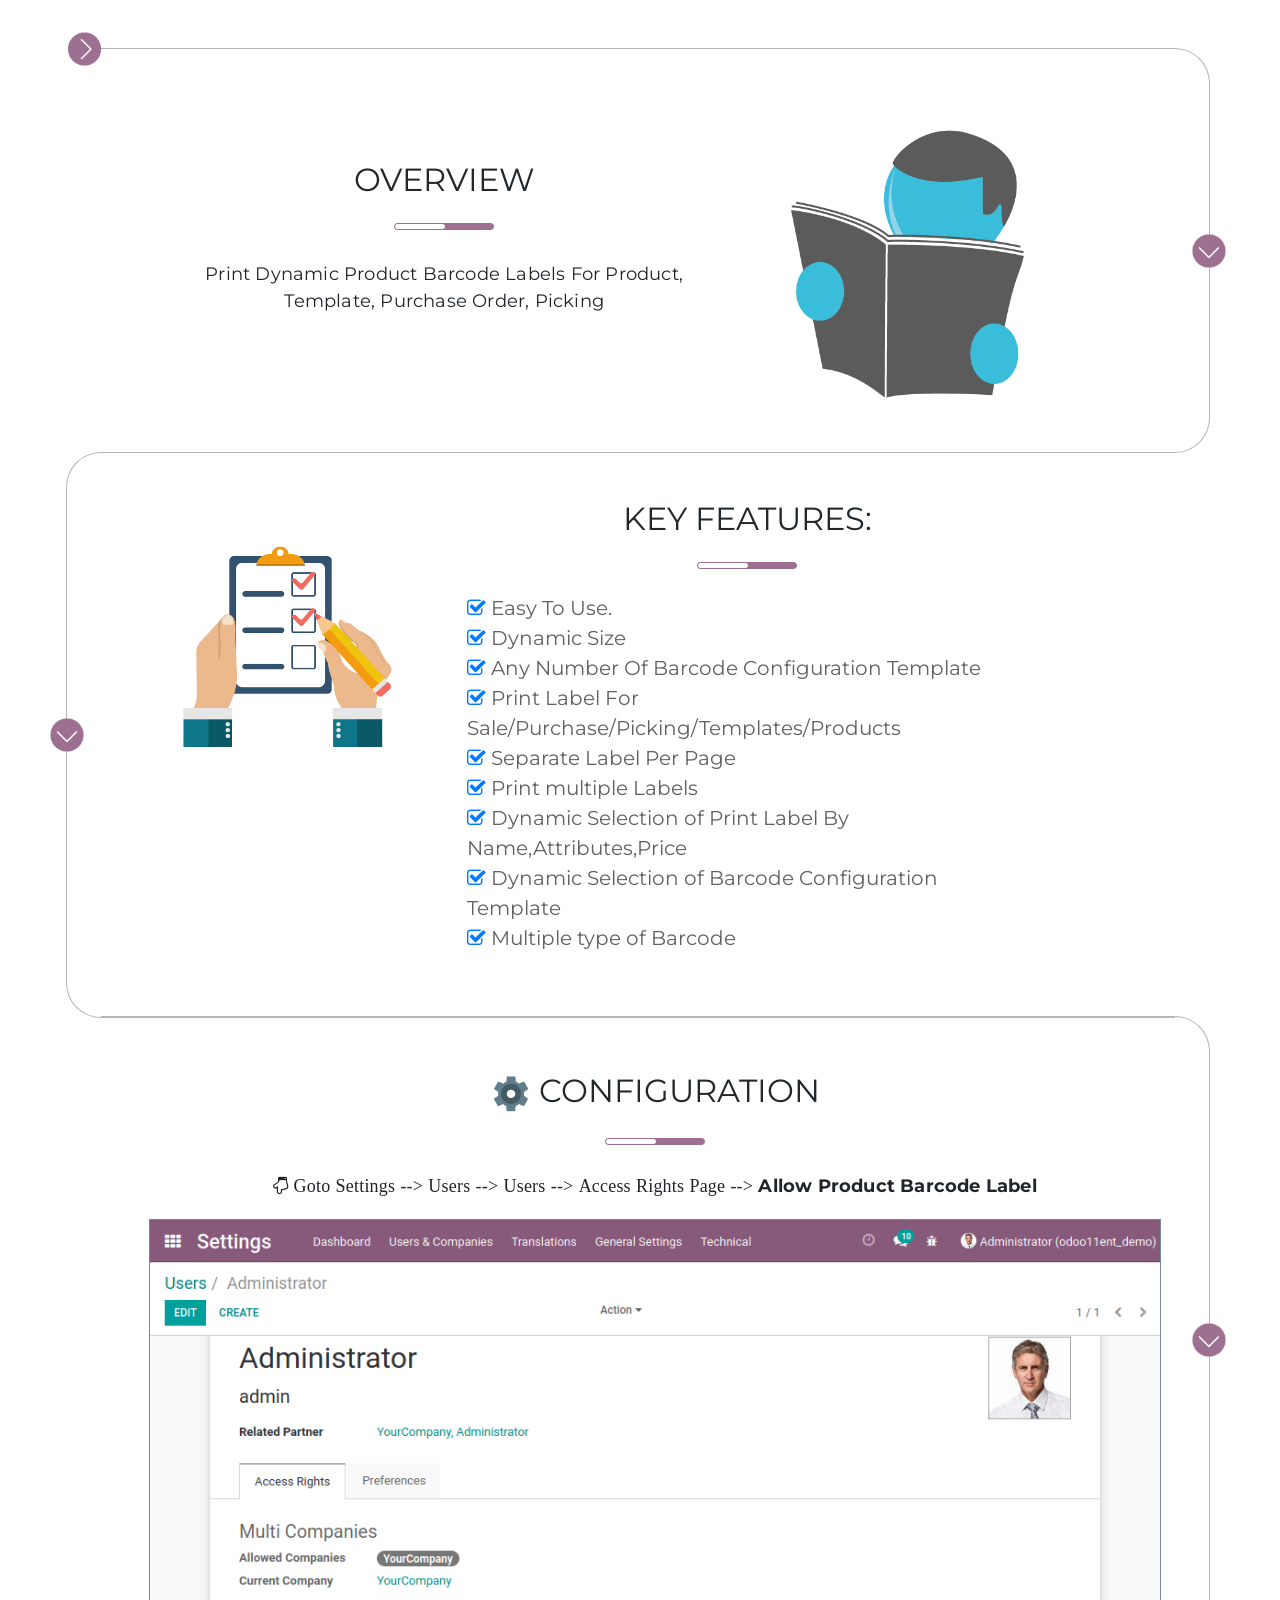
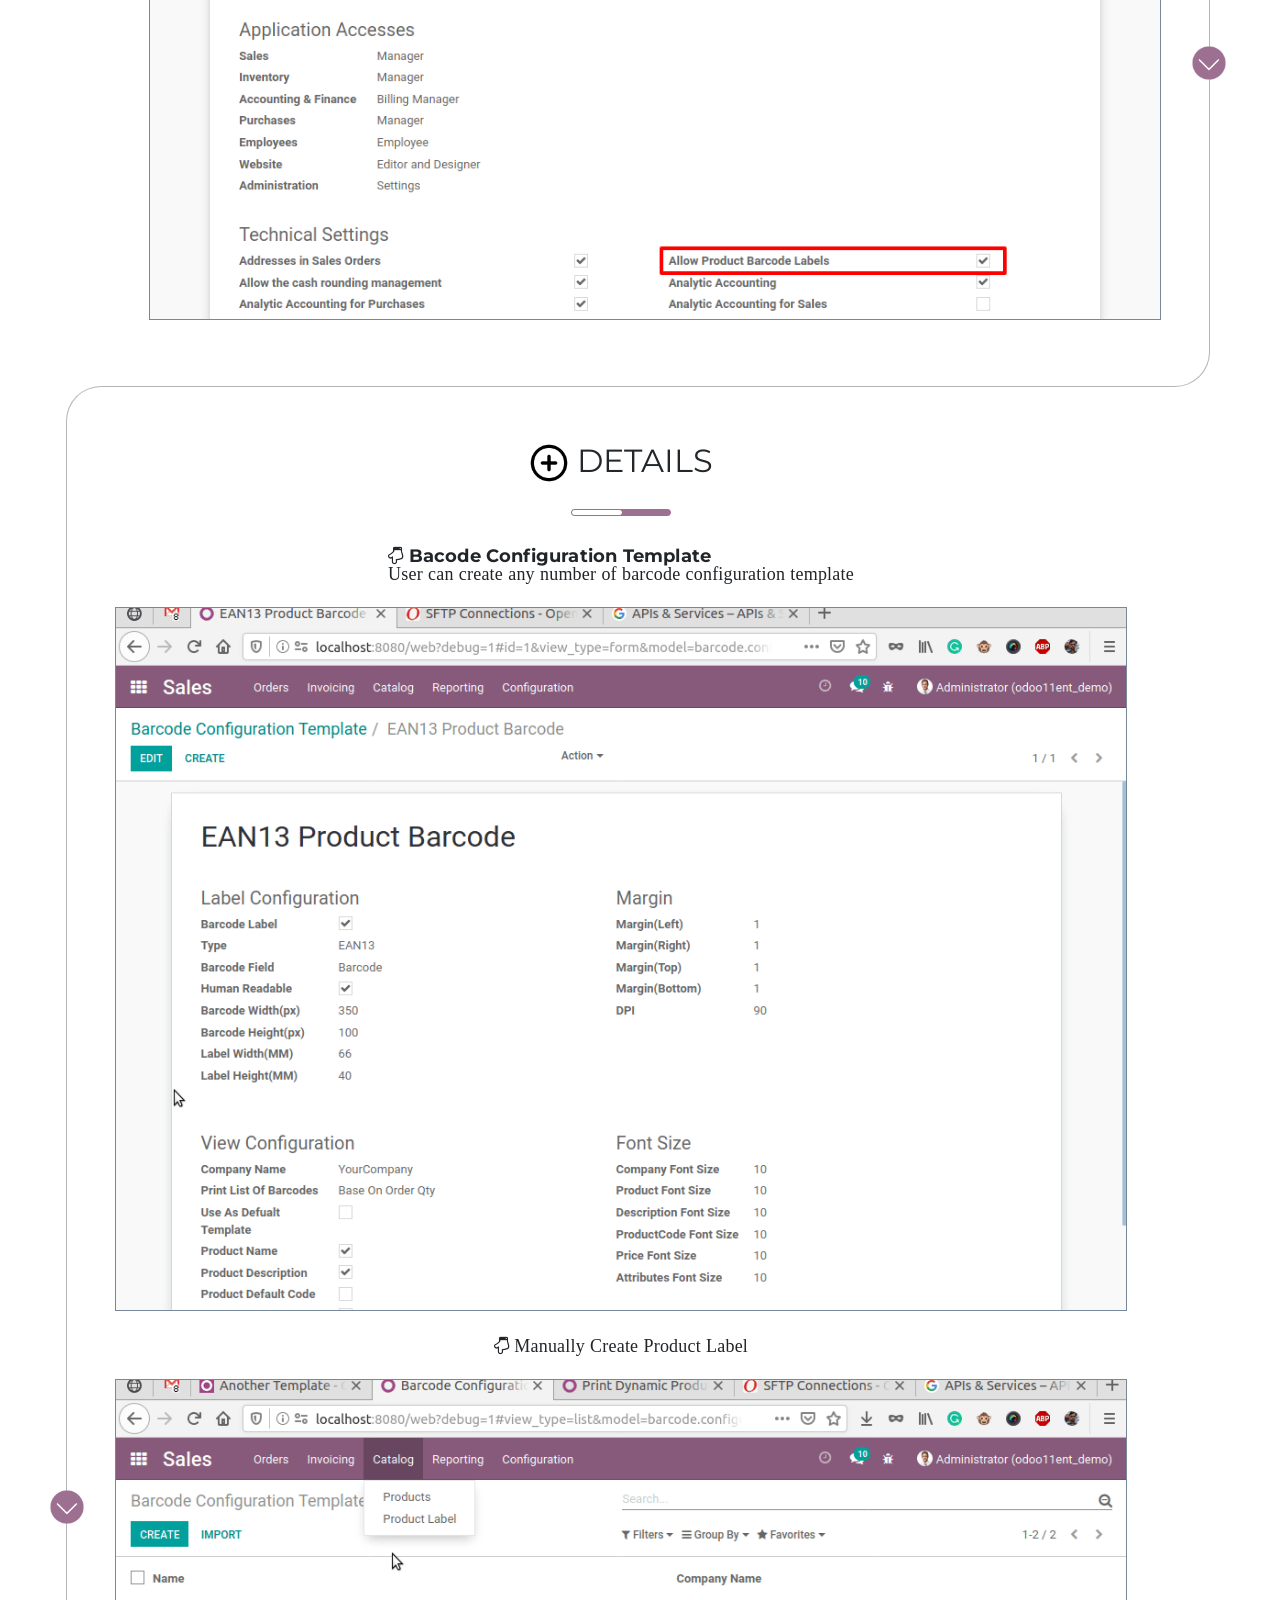
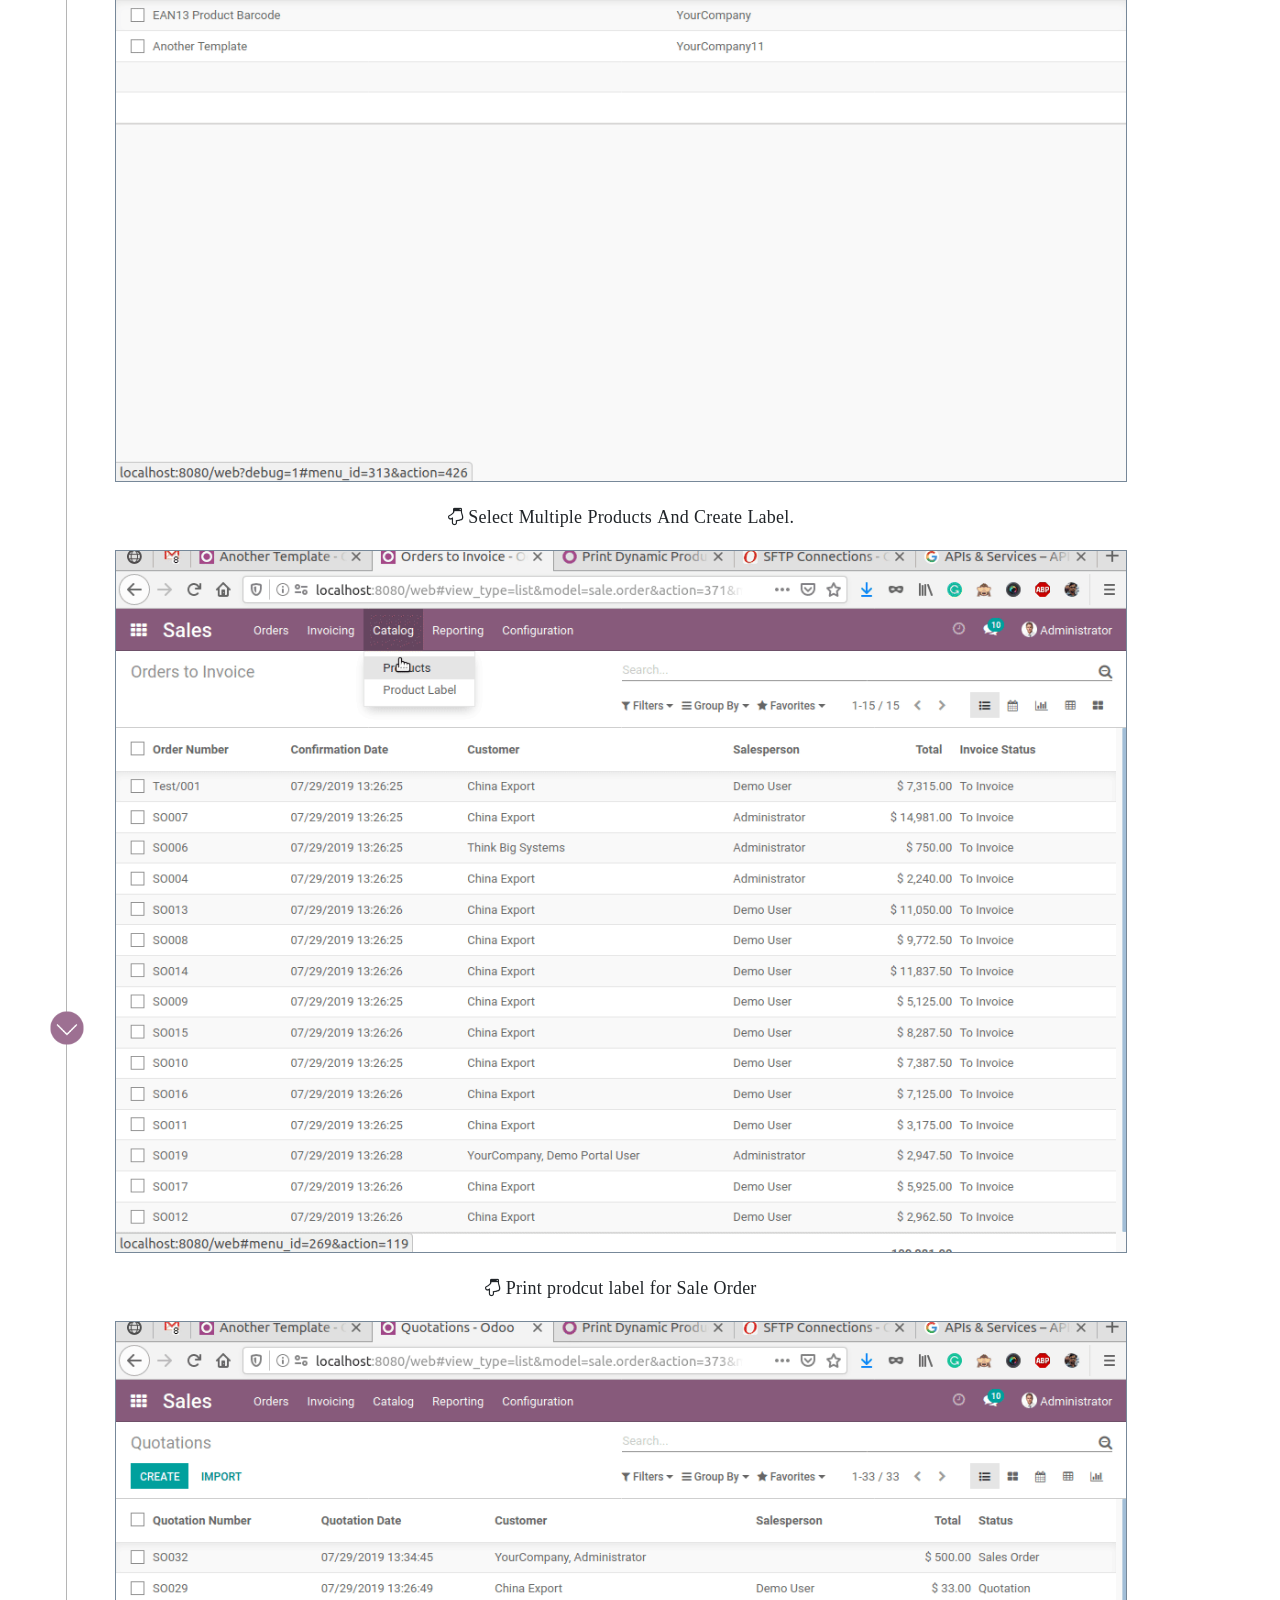
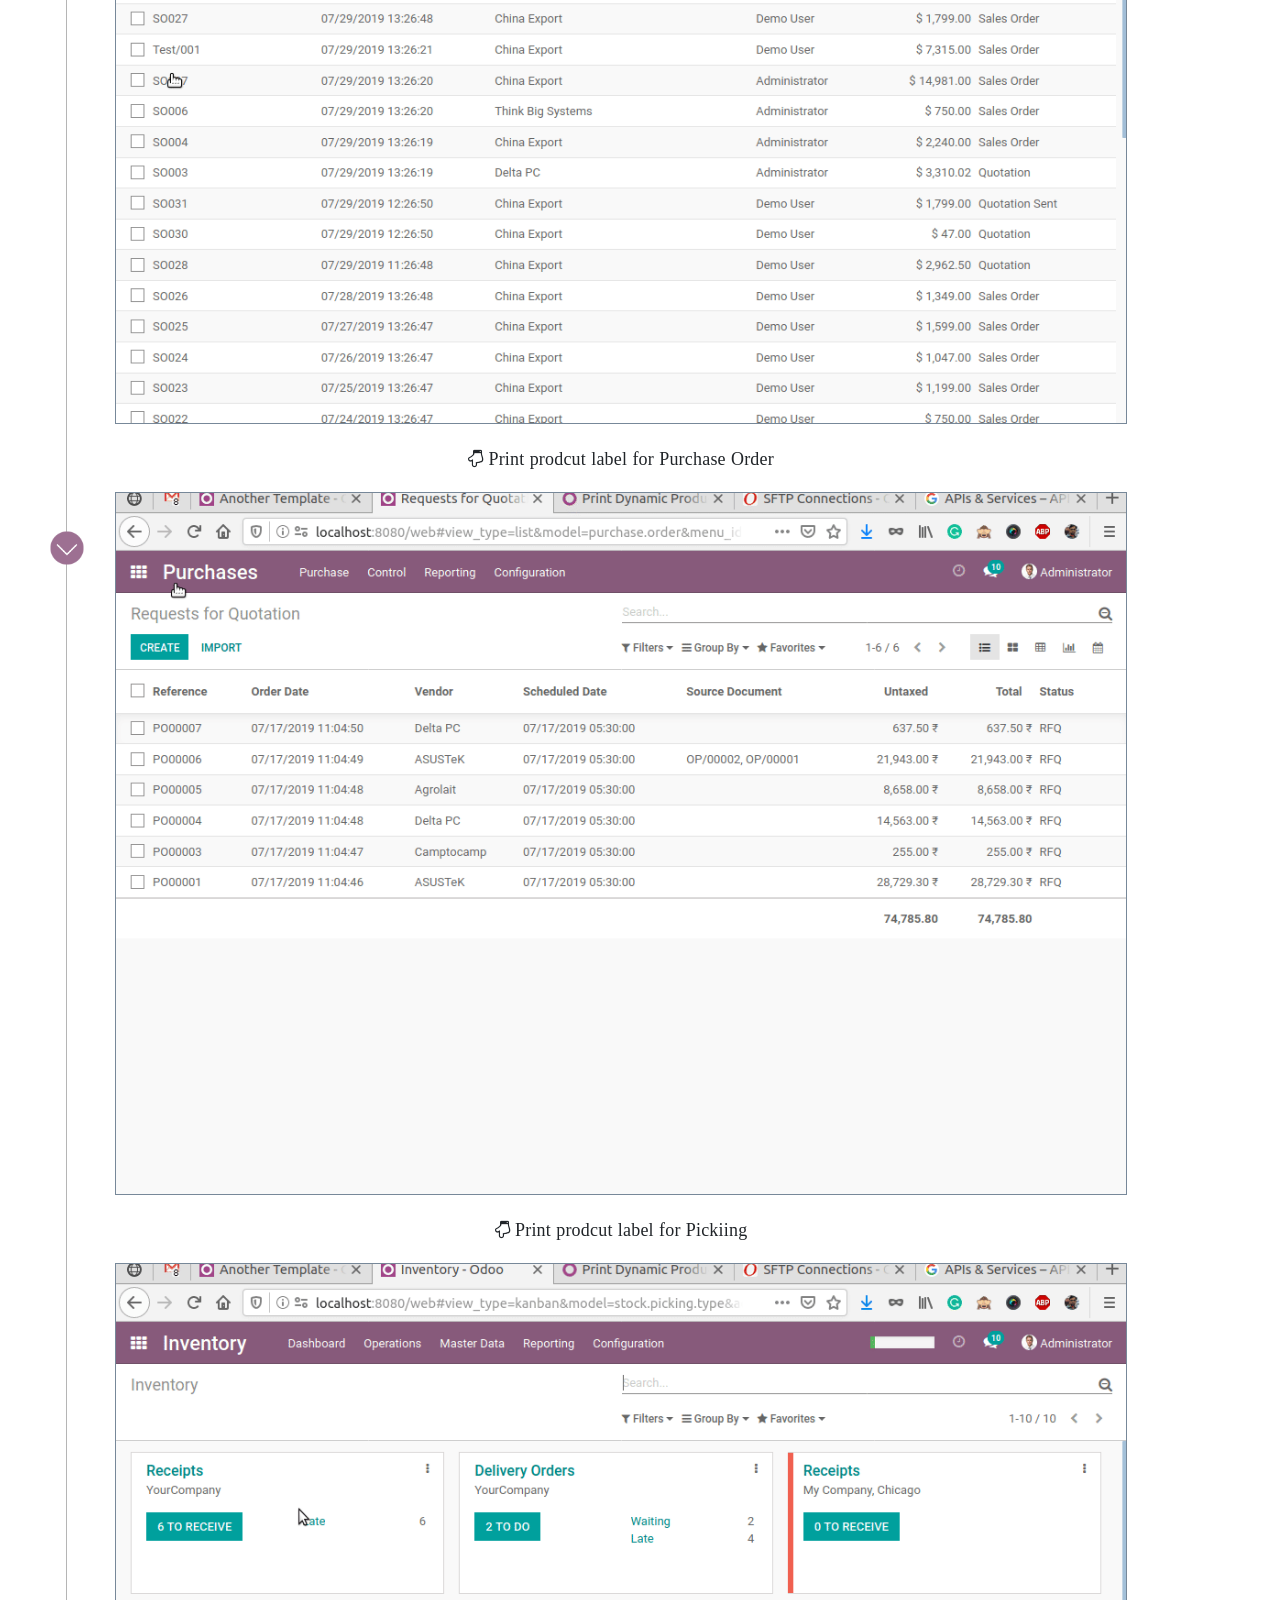
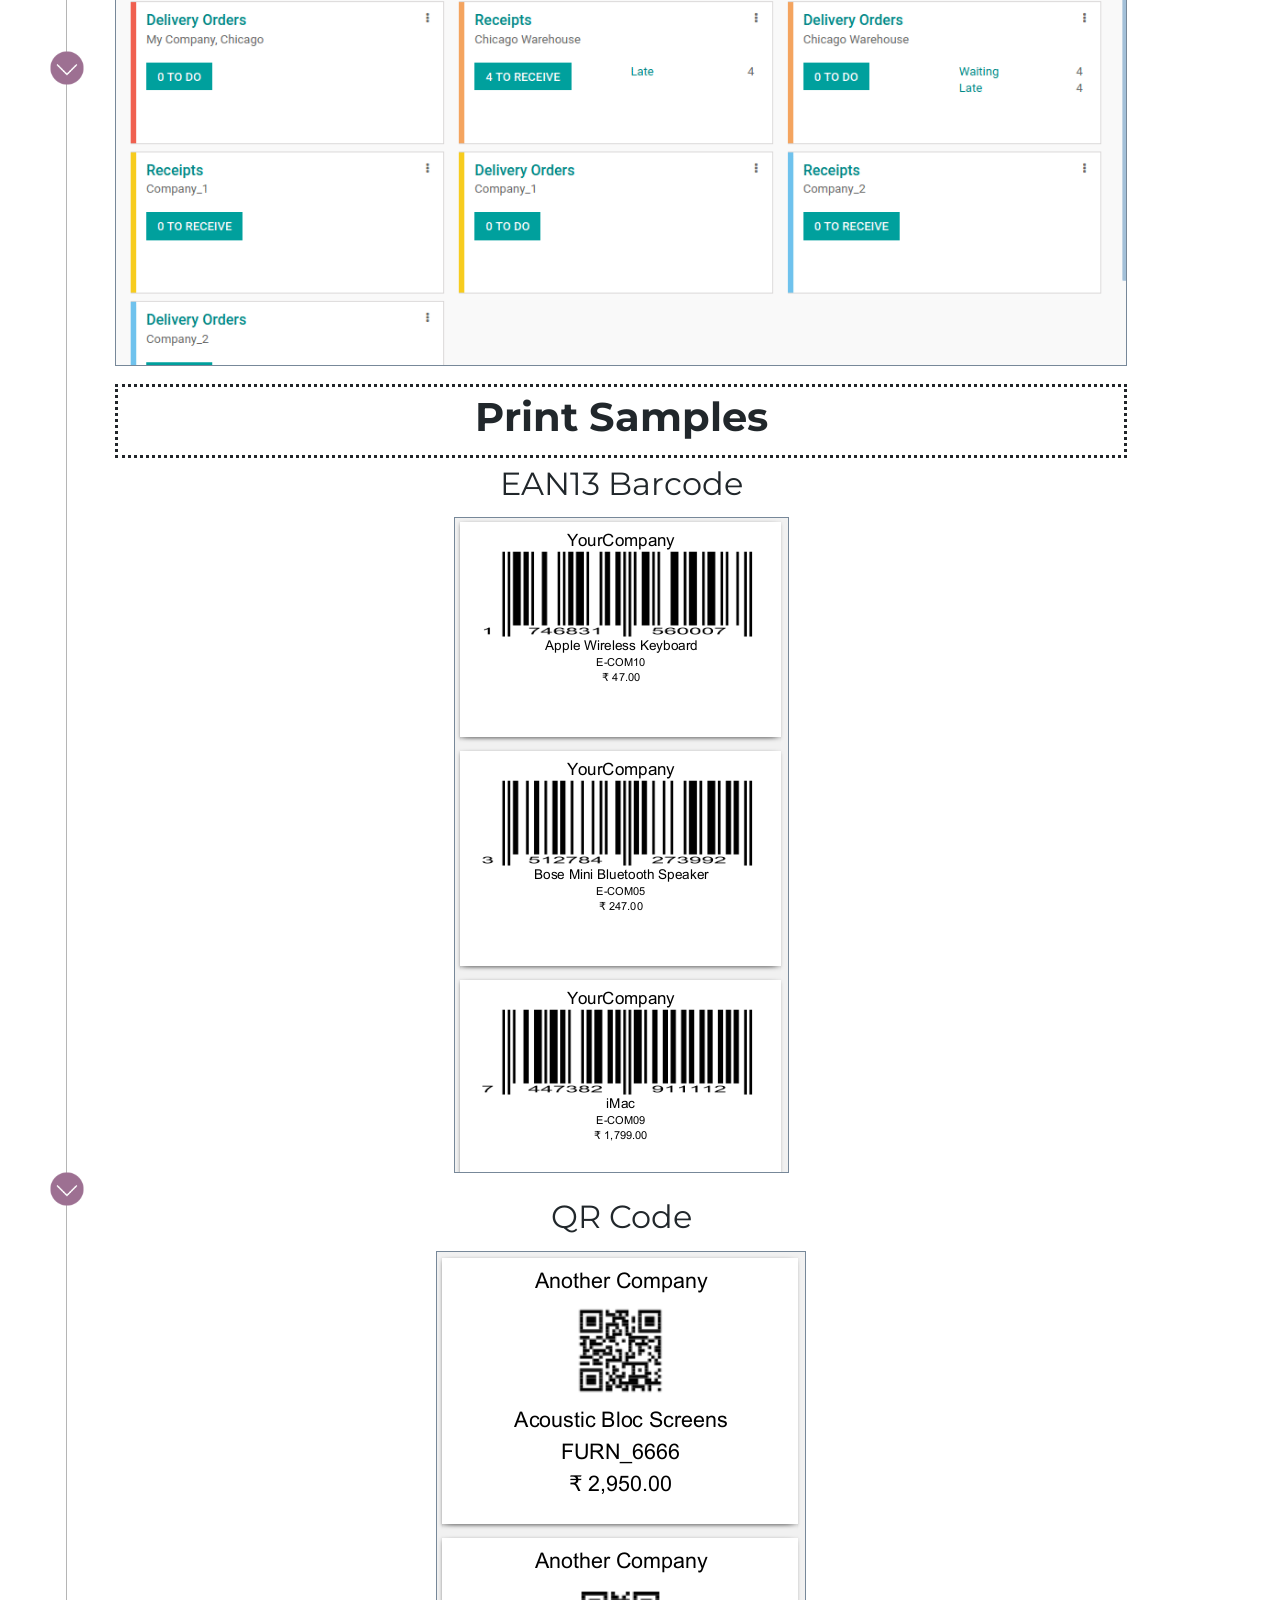
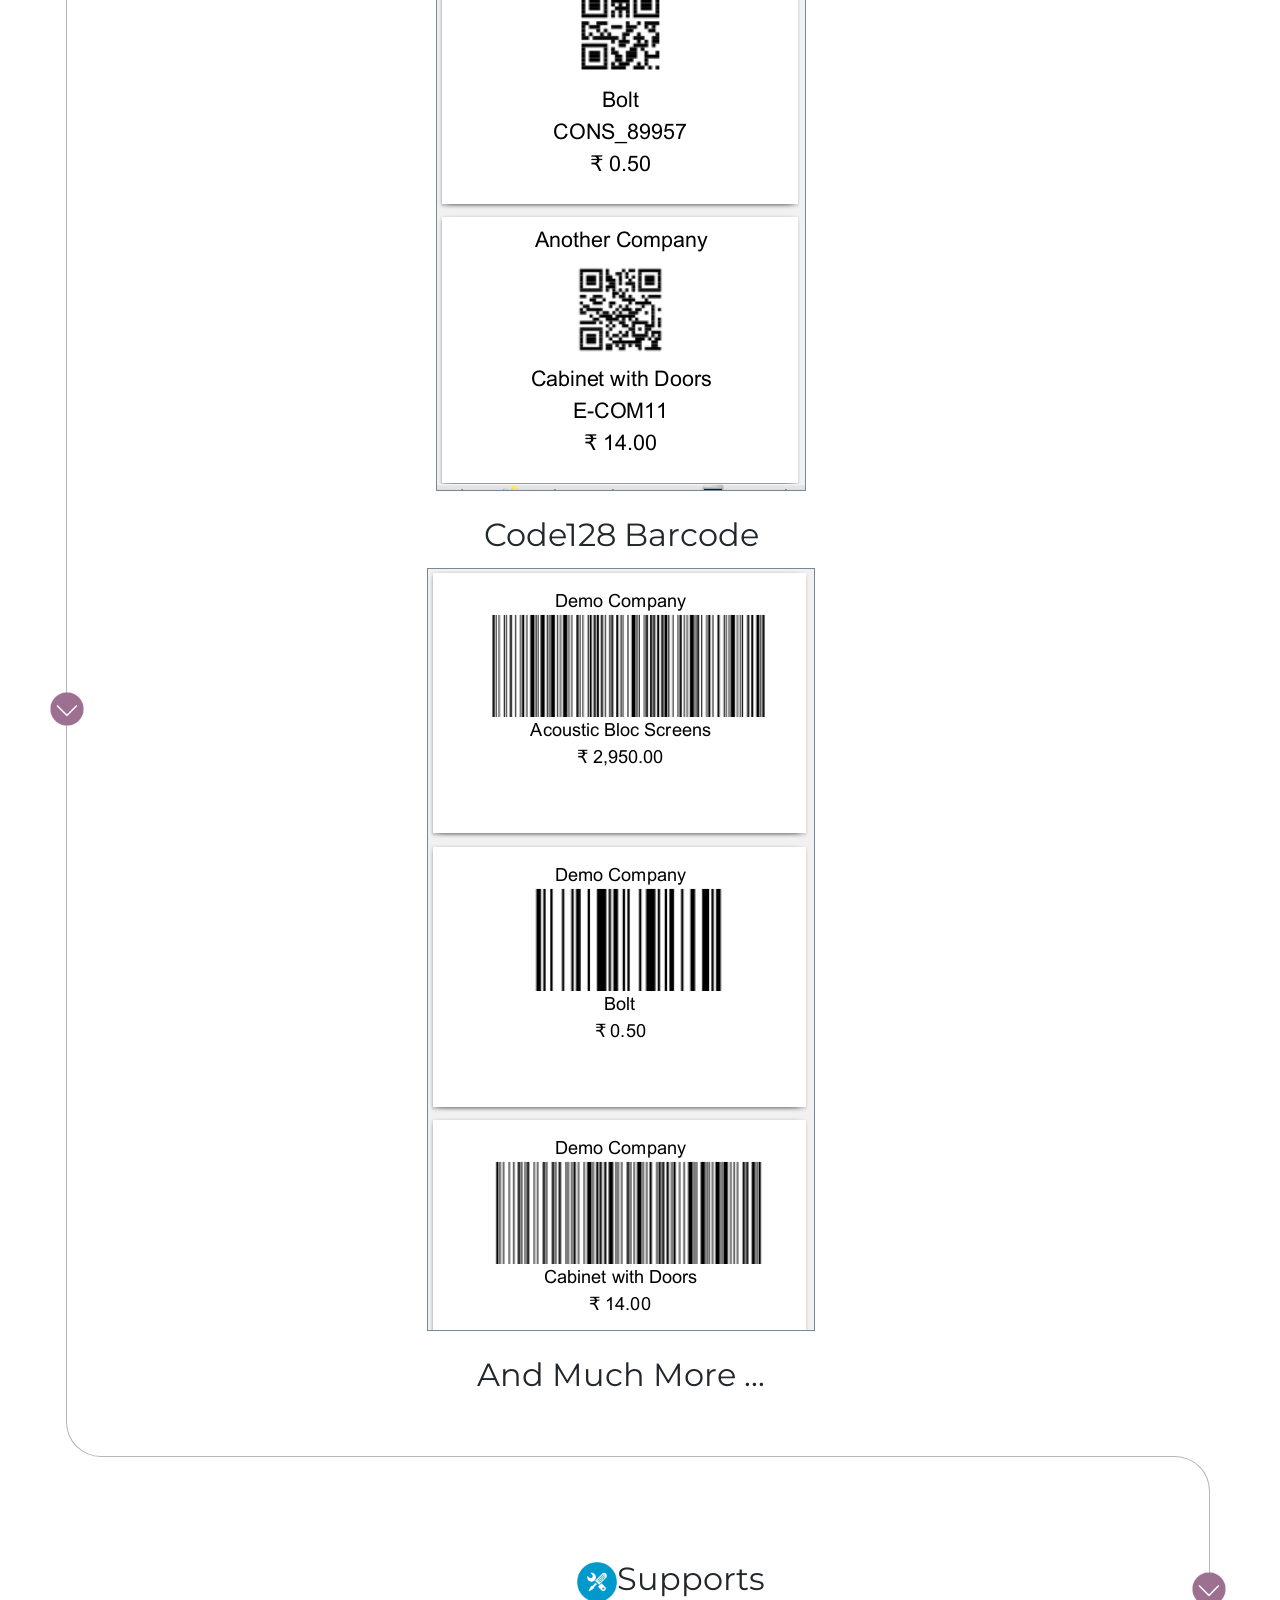
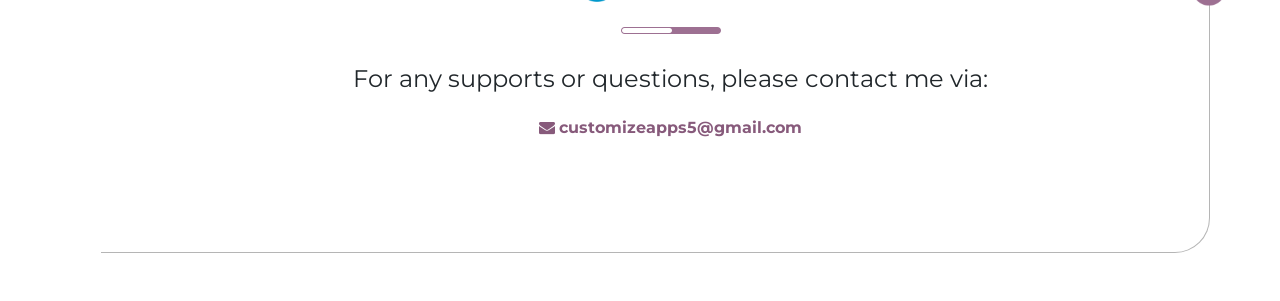
<file: ca_barcode_labels/static/description/index.html>
<!DOCTYPE html>
<html>
<head>
    <meta charset="utf-8"/>
    <meta http-equiv="X-UA-Compatible" content="IE=edge">
    <meta name="description" content="PO Three Level Approval">
    <meta name="keywords" content="Print Dynamic Product Barcode Labels For Product, Template, Purchase Order, Picking">
    <meta name="author" content="customizeapps">
    <meta name="viewport" content="width=device-width, initial-scale=1">
    <link rel="stylesheet" href="https://stackpath.bootstrapcdn.com/bootstrap/4.3.1/css/bootstrap.min.css">
    <link href="https://fonts.googleapis.com/css?family=Montserrat" rel="stylesheet">
    <link href="https://stackpath.bootstrapcdn.com/font-awesome/4.7.0/css/font-awesome.min.css" rel="stylesheet">
    <title>Print Dynamic Product Barcode Labels For Product, Template, Purchase Order, Picking</title>
</head>
<style>
    h1,
    h2,
    h3,
    h4,
    h5,
    h6,
    .h1,
    .h2,
    .h3,
    .h4,
    .h5,
    .h6 {
        font-family: "Montserrat", sans-serif;
        font-weight: 400;
        line-height: 1.1;
        color: #21272b;
    }

    ul {
        color: #616161;
    }

    * {
        font-family: "Montserrat", sans-serif;
    }
</style>

<body>
<div class="p-md-5" style="padding: 20px">
    <div class="container">

        <!--Overview Start-->
        <div class="row  border-left-0 position-relative align-items-center px-sm-5 py-sm-5 px-1 py-4 ml-3"
             style="border: 1px solid #b5b5b5; border-radius: 35px; border-top-left-radius: 0; border-bottom-left-radius: 0;">
            <img src="images/play.png" alt="CustomizeApps" class="position-absolute"
                 style="top: 0px; width: 33px; left: 0; transform: translateY(-50%) translateX(-100%) !important;">
            <img src="images/play.png" alt="CustomizeApps" class="position-absolute"
                 style="top: 50%;transform: translateY(-50%) translateX(50%) rotate(90deg) !important;width: 33px;right: 0;">

            <div class="col-lg-7 text-center">
                <h2 class="mb-3">OVERVIEW</h2>
                <div class="mb-3"><img src="images/line.png" alt="CustomizeApps"></div>
                <p style="font-size: 18px; letter-spacing: 0.2px;" class="px-sm-4 p-2">
                    Print Dynamic Product Barcode Labels For Product, Template, Purchase Order, Picking
                </p>
            </div>
            <div class="col-lg-4">
                <img src="images/overview.jpg" alt="Overview CustomizeApps" class="w-100">
            </div>
        </div>
        <!--Overview End-->

        <!-- Key Features Start-->
        <div class="row  position-relative border-right-0 px-sm-5 py-sm-5 px-1 py-4 ml-3"
             style="border: 1px solid #b5b5b5;margin-top: -1px ;transform: translateX(-35px);;border-radius: 35px;border-top-right-radius: 0;border-bottom-right-radius: 0;">
            <img src="images/play.png" alt="CustomizeApps" class="position-absolute"
                 style="top: 50%;transform: translateY(-50%) translateX(-50%) rotate(90deg) !important;width: 33px;left: 0;">
            <div class="col-lg-4 text-center order-lg-0 order-1">
                <img src="images/features.png" alt="CustomizeApps features" style="width:80%;">
            </div>

            <div class="col-lg-7 order-lg-1 order-0">
                <h2 class="text-center mb-3">KEY FEATURES:</h2>
                <div class="text-center mb-3">
                    <img src="images/line.png" alt="CustomizeApps line">
                </div>
                <ul class="list-unstyled" style="font-size: 20px;">
                    <li>
                        <i class="fa fa-check-square-o text-primary"></i>
                        Easy To Use.
                    </li>
                    <li>
                        <i class="fa fa-check-square-o text-primary"></i>
                        Dynamic Size
                    </li>
                    <li>
                        <i class="fa fa-check-square-o text-primary"></i>
                        Any Number Of Barcode Configuration Template
                    </li>
                    <li>
                        <i class="fa fa-check-square-o text-primary"></i>
                        Print Label For Sale/Purchase/Picking/Templates/Products
                    </li>
                    <li>
                        <i class="fa fa-check-square-o text-primary"></i>
                        Separate Label Per Page
                    </li>
                    <li>
                        <i class="fa fa-check-square-o text-primary"></i>
                        Print multiple Labels
                    </li>
                    <li>
                        <i class="fa fa-check-square-o text-primary"></i>
                        Dynamic Selection of Print Label By Name,Attributes,Price
                    </li>
                    <li>
                        <i class="fa fa-check-square-o text-primary"></i>
                        Dynamic Selection of Barcode Configuration Template
                    </li>
                    <li>
                        <i class="fa fa-check-square-o text-primary"></i>
                        Multiple type of Barcode
                    </li>
                </ul>
            </div>
        </div>
        <!-- Key Features End-->


        <!-- Configuration Start -->
        <div class="row border-left-0 align-items-center position-relative px-sm-5 py-sm-5 px-1 py-4 ml-3"
             style="border: 1px solid #b5b5b5;border-radius: 35px;border-top-left-radius: 0;border-bottom-left-radius: 0;margin-top: -2px;">
            <img src="images/play.png" alt="FreelancerApps play" class="position-absolute"
                 style="top: 33.33%;transform: translateY(-50%) translateX(50%) rotate(90deg) !important;width: 33px;right: 0;">
            <img src="images/play.png" alt="FreelancerApps play" class="position-absolute"
                 style="top: 66.66%;transform: translateY(-50%) translateX(50%) rotate(90deg) !important;width: 33px;right: 0;">

            <div class="ml-sm-0" style="margin-left: -20px;">
                <h2 class="text-center w-100 mb-3 mt-2">
                    <img src="images/confirguration.png" alt="FreelancerApps Configuration" style="height:40px; width:40px"/>
                    CONFIGURATION<br/>
                </h2>
                <div class="text-center w-100 mb-3"><img src="images/line.png" alt="FreelancerApps Line"></div>

                <div class="text-center">
                    <p style="font-size: 18px; letter-spacing: 0.2px; text-align: left;" class="px-sm-4 p-2 fa fa-hand-o-down">
                        Goto Settings --> Users --> Users --> Access Rights Page --> <b>Allow Product Barcode Label</b>
                    </p>
                    <img src="1.png" style="width: 100%; margin-bottom: 18px; border: 1px solid lightslategray"/>
                </div>
            </div>
        </div>
        <!-- Configuration End -->

        <!-- Detailing Start -->
        <div class="row  position-relative border-right-0 px-sm-5 py-sm-5 px-1 py-4 ml-3"
             style="border: 1px solid #b5b5b5;margin-top: -1px ;transform: translateX(-35px);;border-radius: 35px;border-top-right-radius: 0;border-bottom-right-radius: 0;">
            <img src="images/play.png" alt="FreelancerApps play" class="position-absolute"
                 style="top: 15%;transform: translateY(-50%) translateX(-50%) rotate(90deg) !important;width: 33px;left: 0;">
            <img src="images/play.png" alt="FreelancerApps play" class="position-absolute"
                 style="top: 30%;transform: translateY(-50%) translateX(-50%) rotate(90deg) !important;width: 33px;left: 0;">
            <img src="images/play.png" alt="FreelancerApps play" class="position-absolute"
                 style="top: 45%;transform: translateY(-50%) translateX(-50%) rotate(90deg) !important;width: 33px;left: 0;">
            <img src="images/play.png" alt="FreelancerApps play" class="position-absolute"
                 style="top: 60%;transform: translateY(-50%) translateX(-50%) rotate(90deg) !important;width: 33px;left: 0;">
            <img src="images/play.png" alt="FreelancerApps play" class="position-absolute"
                 style="top: 75%;transform: translateY(-50%) translateX(-50%) rotate(90deg) !important;width: 33px;left: 0;">
            <img src="images/play.png" alt="FreelancerApps play" class="position-absolute"
                 style="top: 90%;transform: translateY(-50%) translateX(-50%) rotate(90deg) !important;width: 33px;left: 0;">


            <div class="ml-sm-0">
                <h2 class="text-center w-100 mb-3 mt-2">
                    <img src="images/detail.png" alt="FreelancerApps Details" style="height:40px; width:40px"/>
                    DETAILS<br/>
                </h2>
                <div class="text-center w-100 mb-3"><img src="images/line.png" alt="FreelancerApps Line"></div>

                <div class="text-center">
                    <p style="font-size: 18px; letter-spacing: 0.2px; text-align: left;" class="px-sm-4 p-2 fa fa-hand-o-down">
                        <b>Bacode Configuration Template</b><br/>
                        User can create any number of barcode configuration template
                    </p>
                    <img src="2.gif" style="width: 100%; margin-bottom: 18px; border: 1px solid lightslategray"/>
                </div>

                <div class="text-center">
                    <p style="font-size: 18px; letter-spacing: 0.2px; text-align: left;" class="px-sm-4 p-2 fa fa-hand-o-down">
                        Manually Create Product Label
                    </p>
                    <img src="3.gif" style="width: 100%; margin-bottom: 18px; border: 1px solid lightslategray"/>
                </div>

                <div class="text-center">
                    <p style="font-size: 18px; letter-spacing: 0.2px; text-align: left;" class="px-sm-4 p-2 fa fa-hand-o-down">
                        Select Multiple Products And Create Label.
                    </p>
                    <img src="4.gif" style="width: 100%; margin-bottom: 18px; border: 1px solid lightslategray"/>
                </div>

                <div class="text-center">
                    <p style="font-size: 18px; letter-spacing: 0.2px; text-align: left;" class="px-sm-4 p-2 fa fa-hand-o-down">
                        Print prodcut label for Sale Order
                    </p>
                    <img src="5.gif" style="width: 100%; margin-bottom: 18px; border: 1px solid lightslategray"/>
                </div>

                <div class="text-center">
                    <p style="font-size: 18px; letter-spacing: 0.2px; text-align: left;" class="px-sm-4 p-2 fa fa-hand-o-down">
                        Print prodcut label for Purchase Order
                    </p>
                    <img src="6.gif" style="width: 100%; margin-bottom: 18px; border: 1px solid lightslategray"/>
                </div>

                <div class="text-center">
                    <p style="font-size: 18px; letter-spacing: 0.2px; text-align: left;" class="px-sm-4 p-2 fa fa-hand-o-down">
                        Print prodcut label for Pickiing
                    </p>
                    <img src="7.gif" style="width: 100%; margin-bottom: 18px; border: 1px solid lightslategray"/>
                </div>

                <div class="text-center" style="border-style: dotted;">
                    <h1 class="text-center w-100 mb-3 mt-2">
                        <b>Print Samples</b><br/>
                    </h1>
                </div>

                <div class="text-center">
                    <h2 class="text-center w-100 mb-3 mt-2">
                        EAN13 Barcode<br/>
                    </h2>
                    <img src="8.png" style="height: 100%; margin-bottom: 18px; border: 1px solid lightslategray"/>
                </div>

                <div class="text-center">
                    <h2 class="text-center w-100 mb-3 mt-2">
                        QR Code<br/>
                    </h2>
                    <img src="9.png" style="height: 100%; margin-bottom: 18px; border: 1px solid lightslategray"/>
                </div>

                <div class="text-center">
                    <h2 class="text-center w-100 mb-3 mt-2">
                        Code128 Barcode<br/>
                    </h2>
                    <img src="10.png" style="height: 100%; margin-bottom: 18px; border: 1px solid lightslategray"/>
                </div>
                <div class="text-center">
                    <h2 class="text-center w-100 mb-3 mt-2">
                        And Much More ...
                    </h2>
                </div>

            </div>
        </div>
        <!-- Detailing END -->

        <!-- Support Start -->
        <div class="row border-left-0 align-items-center position-relative px-sm-5 py-sm-5 px-1 py-4 ml-3"
             style="border: 1px solid #b5b5b5;border-radius: 35px;border-top-left-radius: 0;border-bottom-left-radius: 0;margin-top: -1px;">
            <img src="images/play.png" alt="CustomizeApps play" class="position-absolute"
                 style="top: 33.33%;transform: translateY(-50%) translateX(50%) rotate(90deg) !important;width: 33px;right: 0;">


            <div class="row  position-relative border-right-0 px-sm-5 py-sm-5 px-1 py-4 ml-3">
                <h2 class="text-center w-100 mb-3 mt-2">
                    <img src="images/support.png" alt="CustomizeApps Supports" style="height:40px; width:40px"/>Supports<br/>
                </h2>
                <div class="text-center w-100 mb-3"><img src="images/line.png" alt="CustomizeApps Line"></div>

                <h4 class="text-center w-100 mb-3 mt-2">
                    For any supports or questions, please contact me via:
                </h4>
                <div class="text-center w-100 mb-3 mt-2">
                    <i class="fa fa-envelope fa-1x" style="color:#875A7B;"></i>
                    <a href="https://mail.google.com/mail/?view=cm&amp;fs=1&amp;tf=1&amp;to=customizeapps5@gmail.com" target="_blank">
                        <b style="color: #875A7B">customizeapps5@gmail.com</b></a>
                </div>
            </div>
        </div>
        <!-- Support End -->

    </div>

</body>
</html>
</file>
